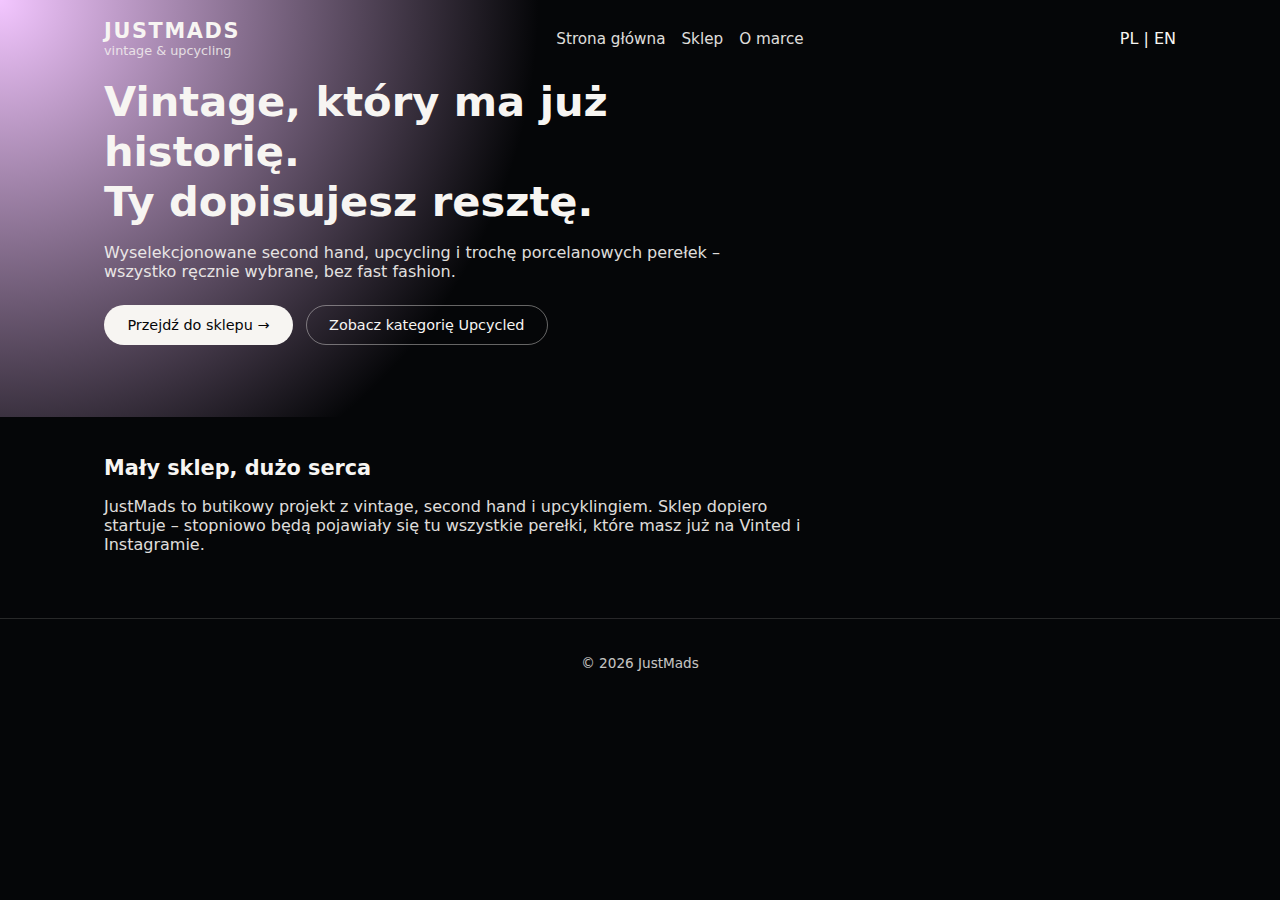
<file: index.html>
<!DOCTYPE html>
<html lang="pl">
<head>
  <meta charset="UTF-8" />
  <meta name="viewport" content="width=device-width, initial-scale=1.0" />
  <title>JustMads – Vintage & Upcycling</title>
  <link rel="stylesheet" href="style.css" />
</head>
<body>
  <header class="jm-header">
    <nav class="jm-nav">
      <div class="jm-logo">
        <span class="jm-logo-main">JustMads</span>
        <span class="jm-logo-sub">vintage & upcycling</span>
      </div>
      <div class="jm-nav-center">
        <a href="index.html" class="jm-nav-link">Strona główna</a>
        <a href="shop.html" class="jm-nav-link">Sklep</a>
        <a href="#about" class="jm-nav-link">O marce</a>
      </div>
<div class="jm-lang-switch">
  <span data-lang="pl" class="active">PL</span> |
  <span data-lang="en">EN</span>
</div>

    </nav>

    <section class="jm-hero">
      <div class="jm-hero-text">
        <h1>Vintage, który ma już historię.<br>Ty dopisujesz resztę.</h1>
        <p class="jm-hero-sub">
          Wyselekcjonowane second hand, upcycling i trochę porcelanowych perełek – wszystko ręcznie wybrane, bez fast fashion.
        </p>
        <div class="jm-hero-cta">
          <a href="shop.html" class="jm-btn-primary">Przejdź do sklepu →</a>
          <a href="shop.html" class="jm-btn-secondary">Zobacz kategorię Upcycled</a>
        </div>
      </div>
    </section>
  </header>

  <main class="jm-section" id="about">
    <section class="jm-section-inner">
      <h2>Mały sklep, dużo serca</h2>
      <p>
        JustMads to butikowy projekt z vintage, second hand i upcyklingiem. Sklep dopiero startuje – stopniowo będą pojawiały się tu wszystkie perełki, które masz już na Vinted i Instagramie.
      </p>
    </section>
  </main>

  <footer class="jm-footer">
    <p>© <span id="year"></span> JustMads</p>
  </footer>

  <script>
    document.getElementById('year').textContent = new Date().getFullYear();
  </script>
</body>
</html>
<script src="lang.js"></script>
</file>
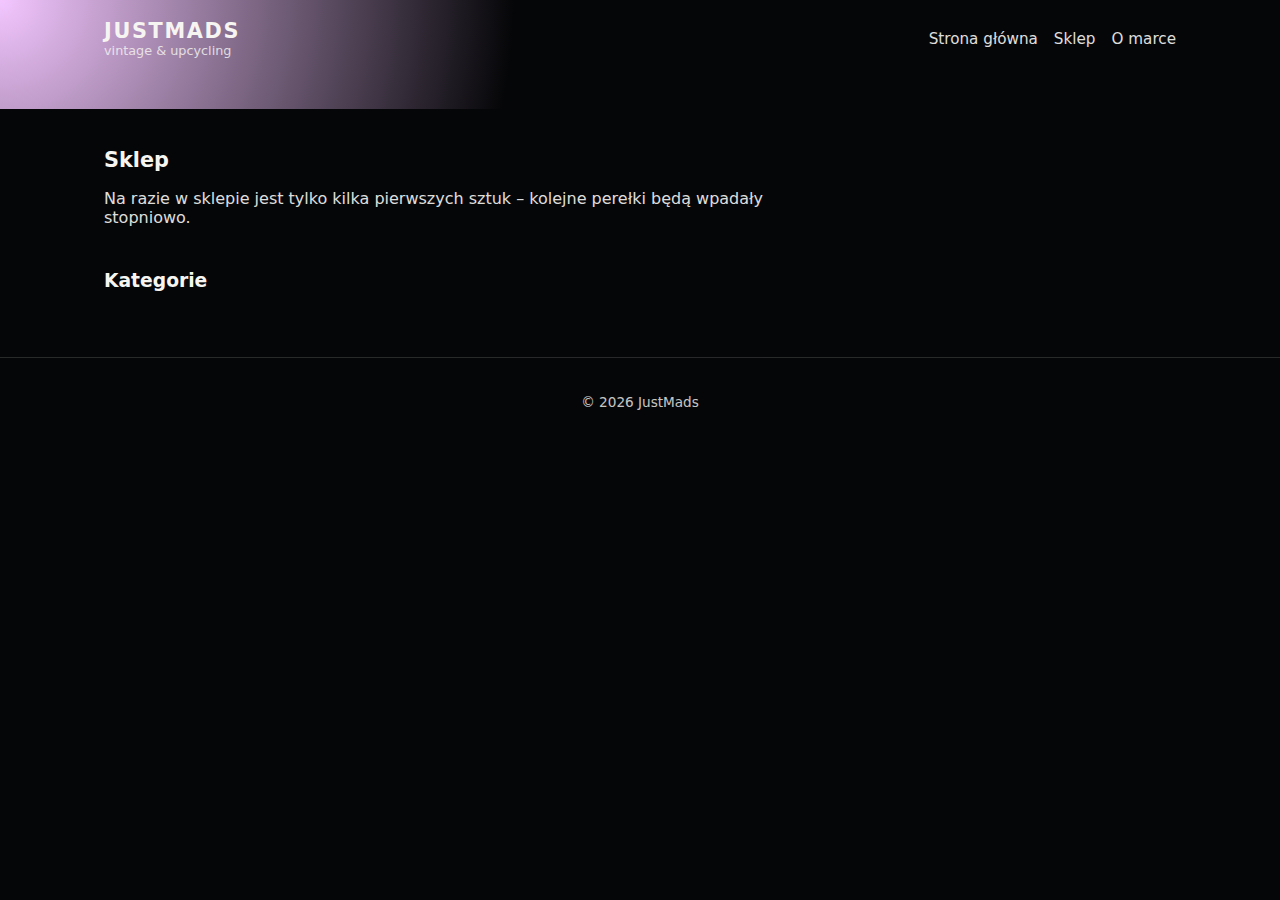
<file: shop.html>
<!DOCTYPE html>
<html lang="pl">
<head>
  <meta charset="UTF-8" />
  <meta name="viewport" content="width=device-width, initial-scale=1.0" />
  <title>Sklep – JustMads</title>
  <link rel="stylesheet" href="style.css" />
</head>
<body>
  <header class="jm-header">
    <nav class="jm-nav">
      <div class="jm-logo">
        <span class="jm-logo-main">JustMads</span>
        <span class="jm-logo-sub">vintage & upcycling</span>
      </div>
      <div class="jm-nav-center">
        <a href="index.html" class="jm-nav-link">Strona główna</a>
        <a href="shop.html" class="jm-nav-link">Sklep</a>
        <a href="index.html#about" class="jm-nav-link">O marce</a>
      </div>
    </nav>
  </header>

  <main class="jm-section">
    <div class="jm-section-inner jm-shop-layout">
      <!-- LEWA STRONA – produkty -->
      <div class="jm-shop-main">
        <h2>Sklep</h2>
        <p>Na razie w sklepie jest tylko kilka pierwszych sztuk – kolejne perełki będą wpadały stopniowo.</p>

        <div id="products"></div>
      </div>

      <!-- PRAWA STRONA – kategorie -->
      <aside class="jm-shop-sidebar">
        <h3>Kategorie</h3>
        <div id="shop-categories" class="jm-filter-list">
          <!-- przyciski kategorii wstawi JS -->
        </div>
      </aside>
    </div>
  </main>

  <footer class="jm-footer">
    <p>© <span id="year"></span> JustMads</p>
  </footer>

  <script>
    document.getElementById('year').textContent = new Date().getFullYear();
  </script>
  <script src="sheet-config.js"></script>
  <script src="sheet-data.js"></script>
  <script src="shop-sheet.js"></script>
</body>
</html>
</file>
<file: style.css>
*,
*::before,
*::after{box-sizing:border-box}
body{
  margin:0;
  font-family:system-ui,-apple-system,BlinkMacSystemFont,"Segoe UI",sans-serif;
  background:#050608;
  color:#f7f5f2;
}
a{color:inherit;text-decoration:none}
img{max-width:100%;display:block}

/* NAV + HEADER */

.jm-header{
  background:radial-gradient(circle at top left,#f3c6ff 0,rgba(5,6,8,0.6) 40%,#050608 80%);
  padding-bottom:2rem;
}
.jm-nav{
  max-width:1120px;
  margin:0 auto;
  padding:1.2rem 1.5rem;
  display:flex;
  justify-content:space-between;
  align-items:center;
  gap:1.5rem;
}
.jm-logo{display:flex;flex-direction:column}
.jm-logo-main{font-weight:700;font-size:1.3rem;letter-spacing:.08em;text-transform:uppercase}
.jm-logo-sub{font-size:.8rem;opacity:.8}
.jm-nav-center{display:flex;gap:1rem;font-size:.95rem}
.jm-nav-link{opacity:.9}
.jm-nav-link:hover{opacity:1;text-decoration:underline}

/* HERO */

.jm-hero{
  max-width:1120px;
  margin:0 auto;
  padding:0 1.5rem 2.5rem;
}
.jm-hero-text{max-width:620px}
.jm-hero h1{
  font-size:clamp(2rem,4vw,2.6rem);
  line-height:1.2;
  margin:0 0 1rem;
}
.jm-hero-sub{
  margin:0 0 1.5rem;
  opacity:.9;
}
.jm-hero-cta{display:flex;flex-wrap:wrap;gap:.8rem}
.jm-btn-primary,
.jm-btn-secondary{
  border-radius:999px;
  padding:.7rem 1.4rem;
  font-size:.9rem;
  border:1px solid transparent;
  cursor:pointer;
  display:inline-flex;
  align-items:center;
  justify-content:center;
}
.jm-btn-primary{
  background:#f7f5f2;
  color:#050608;
}
.jm-btn-primary:hover{background:#e7e3dc}
.jm-btn-secondary{
  background:transparent;
  color:#f7f5f2;
  border-color:rgba(247,245,242,.4);
}
.jm-btn-secondary:hover{
  background:rgba(247,245,242,.1);
}

/* GENERAL LAYOUT */

.jm-section{
  max-width:1120px;
  margin:0 auto;
  padding:2.4rem 1.5rem 3rem;
}
.jm-section-inner h2{margin-top:0;font-size:1.3rem}
.jm-section-inner p{max-width:720px;opacity:.9}

/* SHOP GRID */

#products{
  display:grid;
  grid-template-columns:repeat(auto-fill,minmax(260px,1fr));
  gap:1.3rem;
  margin-top:1.5rem;
}
.jm-card{
  border-radius:1.3rem;
  border:1px solid rgba(247,245,242,.15);
  padding:1.1rem 1.2rem;
  background:linear-gradient(145deg,rgba(12,12,15,.9),rgba(35,28,40,.9));
}
.jm-card:hover{border-color:rgba(243,198,255,.8)}

/* PRODUCT LIST CARDS – SMALL THUMB + TITLE + PRICE SIDE BY SIDE */

.jm-card--product{
  display:flex;
  align-items:center;
  gap:.9rem;
  padding:.8rem .9rem;
}
.jm-card-image{
  width:120px;
  height:150px;
  object-fit:cover;
  border-radius:.9rem;
  flex-shrink:0;
  background:#000;
}
.jm-card-body h3{
  margin:0 0 .2rem;
  font-size:.96rem;
}
.jm-card-body .jm-product-price{
  margin:0;
  font-weight:600;
  font-size:.9rem;
}

/* PRODUCT PAGE LAYOUT */

.jm-product-layout{
  display:flex;
  flex-wrap:wrap;
  gap:2rem;
  align-items:flex-start;
}
.jm-product-gallery{
  flex:1 1 260px;
  max-width:480px;
}
.jm-product-main{
  border-radius:1.3rem;
  overflow:hidden;
  background:#000;
}
.jm-product-main img{
  width:100%;
  height:auto;
}
.jm-product-thumbs{
  margin-top:.7rem;
  display:flex;
  flex-wrap:wrap;
  gap:.5rem;
}
.jm-product-thumb{
  width:70px;
  max-height:110px;
  object-fit:cover;
  border-radius:.6rem;
  border:1px solid transparent;
  cursor:pointer;
  opacity:.7;
  background:#000;
}
.jm-product-thumb-active{
  opacity:1;
  border-color:rgba(243,198,255,.8);
}
.jm-product-info{
  flex:1 1 260px;
  min-width:0;
}
.jm-product-info h1{
  margin-top:0;
  margin-bottom:.5rem;
  font-size:1.4rem;
}
.jm-product-price{
  font-weight:600;
  margin:.2rem 0 .8rem;
}
.jm-product-meta{
  font-size:.9rem;
  opacity:.85;
  margin-top:.4rem;
}

/* FOOTER */

.jm-footer{
  border-top:1px solid rgba(247,245,242,.18);
  padding:1.4rem 1.5rem 2rem;
  text-align:center;
  font-size:.85rem;
  opacity:.8;
}

/* RESPONSIVE */

@media (max-width:720px){
  .jm-nav{flex-wrap:wrap}
  .jm-nav-center{flex-wrap:wrap;justify-content:flex-start}
  .jm-product-layout{flex-direction:column}
  .jm-product-gallery{max-width:100%}
}
.jm-product-info {
  padding: 8px 0;
}

.jm-product-name {
  font-size: 0.95rem;
  margin: 0 0 4px;
}

.jm-product-meta {
  display: flex;
  gap: 6px;
  align-items: baseline;
  font-size: 0.9rem;
}

.jm-product-price {
  font-weight: 600;
}

.jm-product-size {
  font-size: 0.85rem;
  color: #666;
}
/* === SHOP GRID – ładna siatka kart === */

#shop-grid,
#products-grid,
#products,
#jm-products {
  display: grid;
  grid-template-columns: repeat(auto-fit, minmax(220px, 1fr));
  gap: 24px;
}

/* Wygląd pojedynczej karty produktu */
.jm-product-card {
  background: #050505;
  border-radius: 14px;
  padding: 10px;
  text-decoration: none;
  color: #ffffff;
  display: block;
}

/* Obrazek w karcie */
.jm-product-image-wrap {
  background: #111111;
  border-radius: 10px;
  overflow: hidden;
  margin-bottom: 8px;
}

.jm-product-image-wrap img {
  width: 100%;
  display: block;
}

/* Teksty w karcie */
.jm-product-info {
  padding: 4px 2px 0;
}

.jm-product-name {
  font-size: 0.95rem;
  font-weight: 600;
  margin: 0 0 4px;
}

.jm-product-meta {
  display: flex;
  gap: 6px;
  align-items: baseline;
  font-size: 0.9rem;
}

.jm-product-price {
  font-weight: 600;
}

.jm-product-size {
  font-size: 0.85rem;
  color: #aaaaaa;
}
</file>
